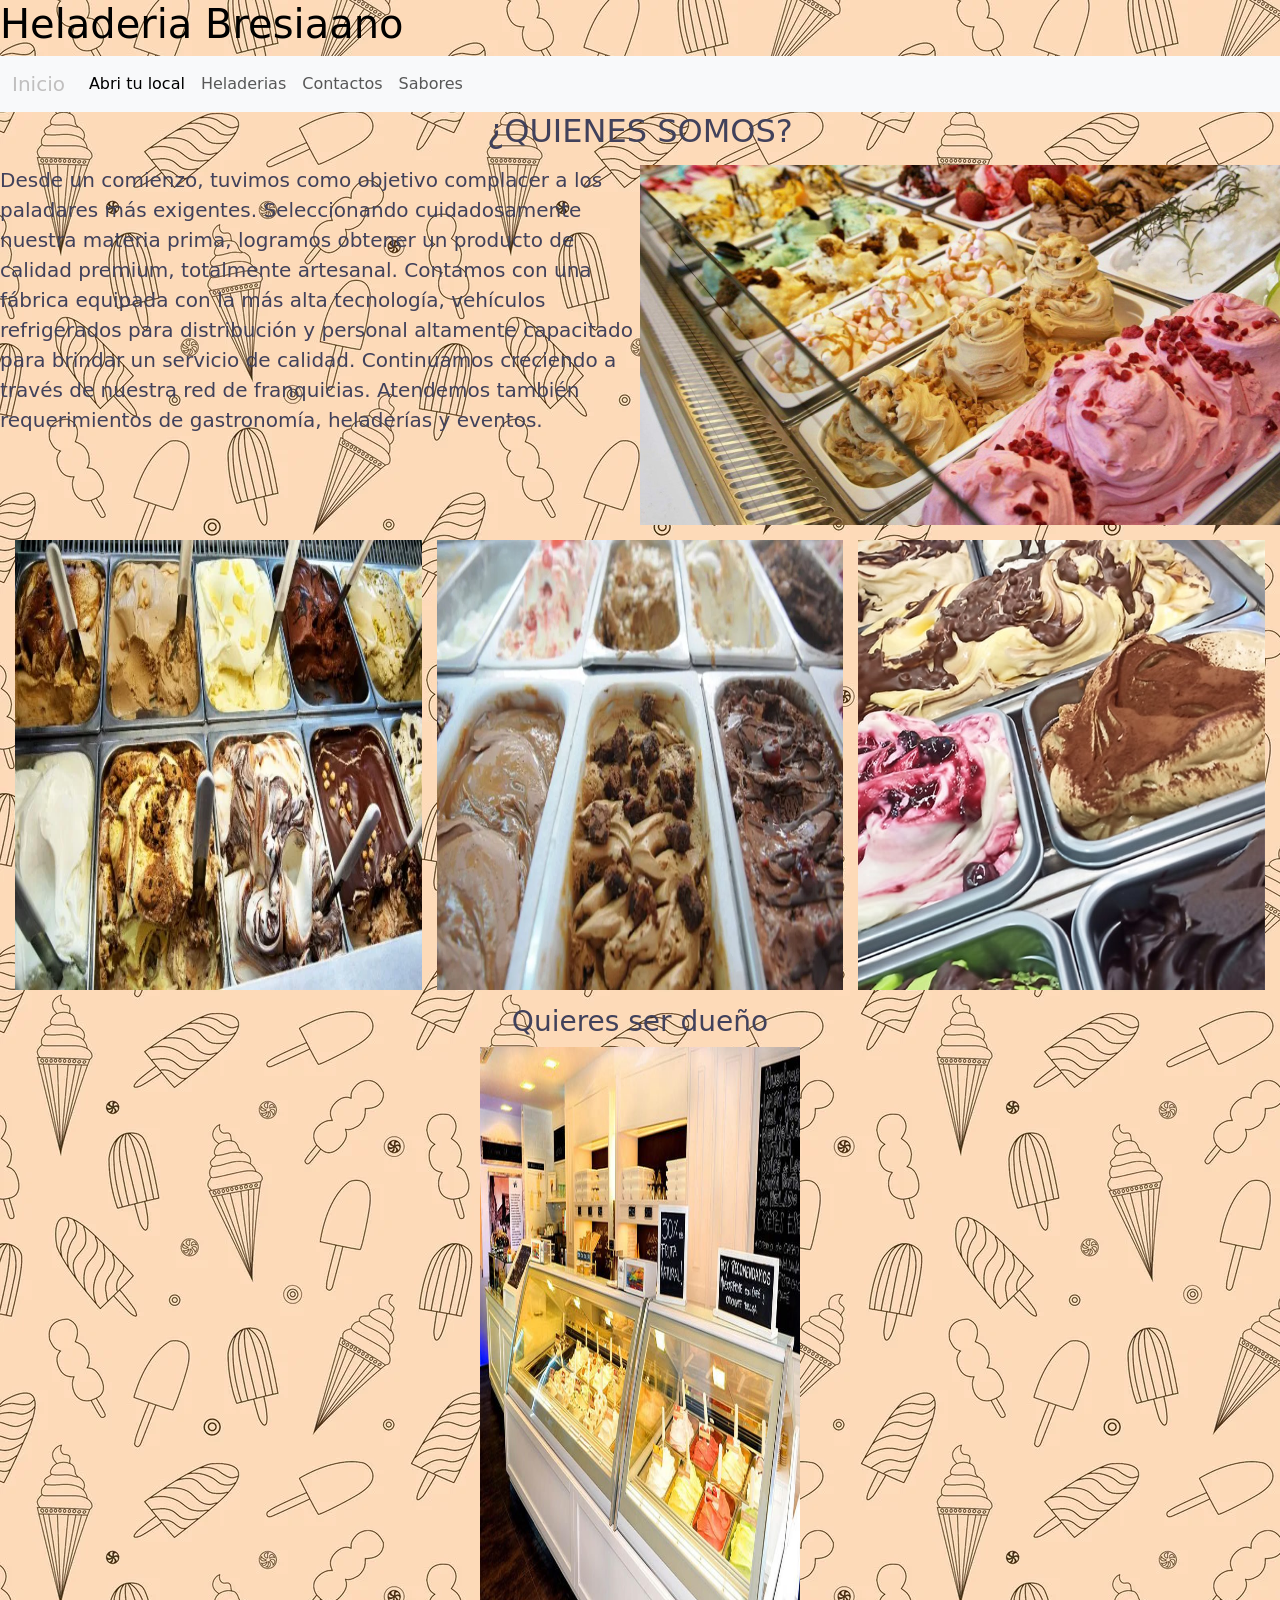
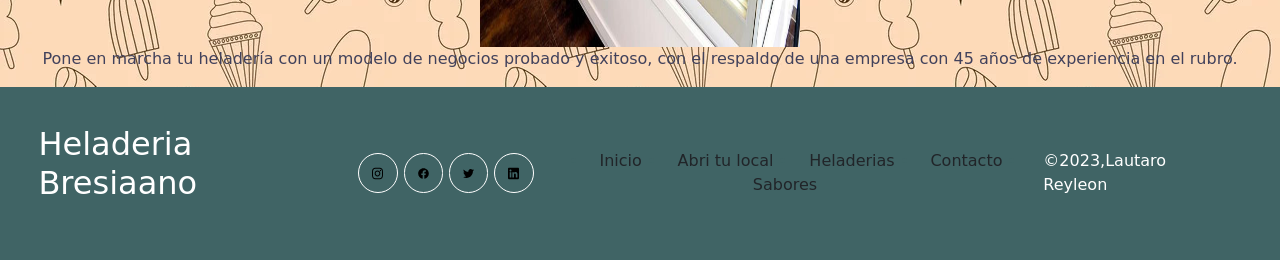
<file: index.html>
<!DOCTYPE html>
<html lang="es">

<head>
  <meta charset="UTF-8">
  <meta name="viewport" content="width=device-width, initial-scale=1.0">
  <meta name="description"
    content="Elaboramos los más ricos sabores artesanales para todo el país y con materias primas de la máxima calidad. Los Bresiaano, familia de heladeros italianos, fundaron la firma en 1972, que actualmente es dirigida por la tercera generación, Diego y Viviana, quienes literalmente aprendieron todo sobre esta dulce actividad jugando y creciendo en la heladería.">
  <meta name="keywords" content="heladerias,helados artesanal,heladeria en rosario,heladeria en la plata,">
  <title>Heladeria Bresiaano</title>
  <link rel="icon" type="image/png" href="./imagenes/conodehelado.png">
  <link href="https://cdn.jsdelivr.net/npm/bootstrap@5.3.0/dist/css/bootstrap.min.css" rel="stylesheet"
    integrity="sha384-9ndCyUaIbzAi2FUVXJi0CjmCapSmO7SnpJef0486qhLnuZ2cdeRhO02iuK6FUUVM" crossorigin="anonymous">
  <link rel="stylesheet" href="./css/styles.css">
</head>

<body>
  <header>
    <H1>Heladeria Bresiaano</H1>
  </header>
  <nav class="navbar navbar-expand-lg bg-body-tertiary">
    <div class="container-fluid">
      <a class="navbar-brand" href="index.html">Inicio</a>
      <button class="navbar-toggler" type="button" data-bs-toggle="collapse" data-bs-target="#navbarNav"
        aria-controls="navbarNav" aria-expanded="false" aria-label="Toggle navigation">
        <span class="navbar-toggler-icon"></span>
      </button>
      <div class="collapse navbar-collapse" id="navbarNav">
        <ul class="navbar-nav">
          <li class="nav-item">
            <a class="nav-link active" aria-current="page" href="./paginas/abritulocal.html">Abri tu local</a>
          </li>
          <li class="nav-item">
            <a class="nav-link" href="./paginas/heladerias.html">Heladerias</a>
          </li>
          <li class="nav-item">
            <a class="nav-link" href="./paginas/contacto.html">Contactos</a>
          </li>
          <li class="nav-item">
            <a class="nav-link" href="./paginas/sabores.html">Sabores</a>
          </li>
        </ul>
      </div>
    </div>
  </nav>
  <h2 class="titulo">¿QUIENES SOMOS?</h2>
  <section class="inicioprimera">
    <div class="inicio-primera">
      <p class="texto">Desde un comienzo, tuvimos como objetivo complacer a los paladares más exigentes. Seleccionando
        cuidadosamente nuestra materia prima, logramos obtener un producto de calidad premium, totalmente artesanal.
        Contamos con una fábrica equipada con la más alta tecnología, vehículos refrigerados para distribución y
        personal altamente capacitado para brindar un servicio de calidad. Continuamos creciendo a través de nuestra red
        de franquicias. Atendemos también requerimientos de gastronomía, heladerías y eventos.
      </p>
      <img class="imagenes-inicio-inicio" src="./imagenes/helados1.jpg" alt="freezer de vitrina con  helados">
    </div>
  </section>
  <section class="iniciosegunda">
    <div class="inicio-segunda">
      <img src="./imagenes/helados2.webp" alt="gustos de helados">
      <img src="./imagenes/helados3.webp" alt="gustos de helados">
      <img src="./imagenes/helados4.jpg" alt="gustos de helados">
    </div>
  </section>
  <section class="iniciotercera">
    <div class="inicio-tercera">
      <h3>Quieres ser dueño</h3>
      <a href="./paginas/abritulocal.html">
        <img src="imagenes/helados5.jpg" alt="fondo de local">
      </a>
      <p>Pone en marcha tu heladería con un modelo de negocios probado y exitoso, con el respaldo de una empresa con 45
        años de experiencia en el rubro.
      </p>
    </div>
  </section>
  <footer class="footer-container">
    <h2 class="logo">Heladeria Bresiaano</h2>
    <div class="social-icons-container"></div>
    <a href="" class="social-icon"></a>
    <a href="" class="social-icon"></a>
    <a href="" class="social-icon"></a>
    <a href="" class="social-icon"></a>
    </div>
    <div class="menu-item-container">
      <ul class="menu-item"></ul>
      <li class="menu-item"></li>
      <a class="nav-link" href="index.html">Inicio</a>
      <li class="menu-item"></li>
      <a class="nav-link" href="./paginas/abritulocal.html">Abri tu local</a>
      <li class="menu-item"></li>
      <a class="nav-link" href="./paginas/heladerias.html">Heladerias</a>
      <li class="menu-item"></li>
      <a class="nav-link" href="./paginas/contacto.html">Contacto</a>
      <li class="menu-item"></li>
      <a class="nav-link" href="./paginas/sabores.html">Sabores</a>
      </ul>
    </div>
    <span class="copyright">&copy;2023,Lautaro Reyleon</span>
  </footer>
  <script src="https://cdn.jsdelivr.net/npm/bootstrap@5.3.0/dist/js/bootstrap.bundle.min.js"
    integrity="sha384-geWF76RCwLtnZ8qwWowPQNguL3RmwHVBC9FhGdlKrxdiJJigb/j/68SIy3Te4Bkz"
    crossorigin="anonymous"></script>
</body>

</html>
</file>
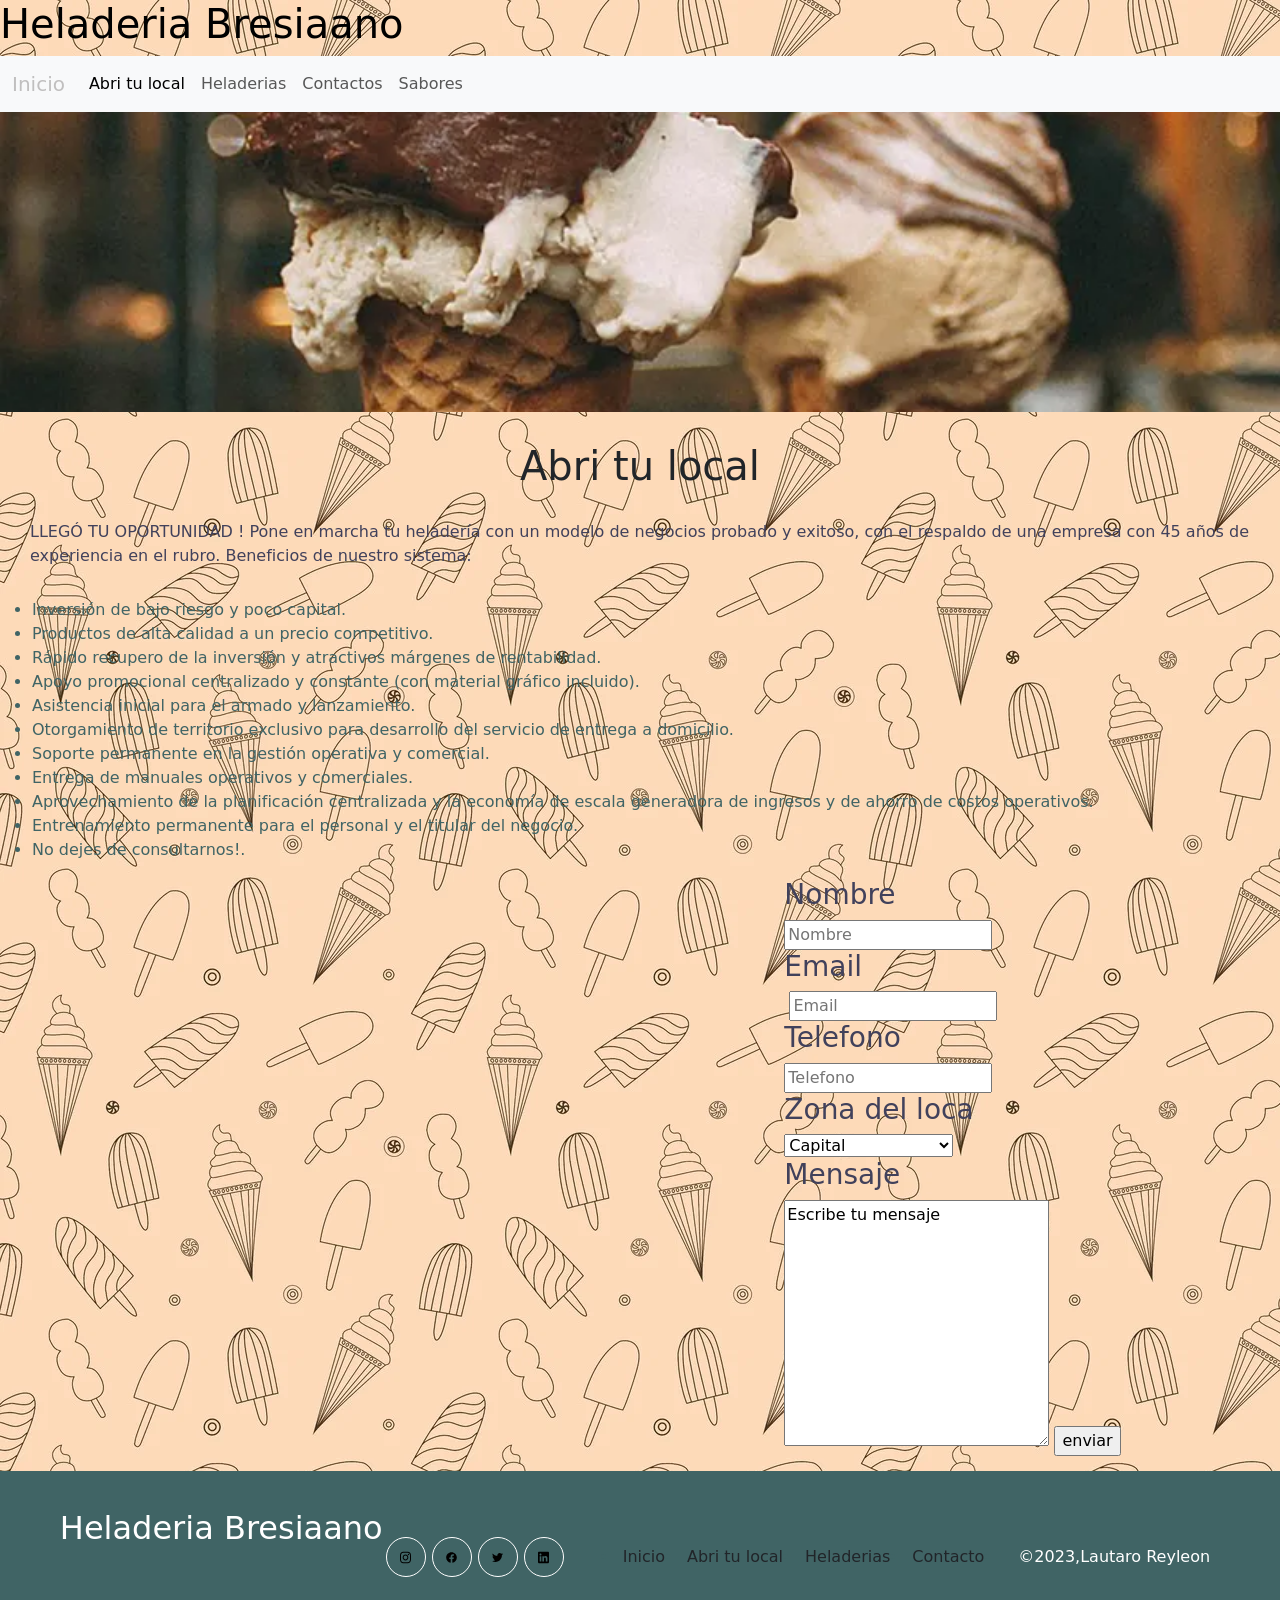
<file: paginas/abritulocal.html>
<!DOCTYPE html>
<html lang="es">

<head>
  <meta charset="UTF-8">
  <meta name="viewport" content="width=device-width, initial-scale=1.0">
  <meta name="description"
    content="¿Queres Revender Nuestros Helados? Contactacte Con Nosotros Y Hace Que Tu Kiosco, Negocio O Heladeria Sea Protagonista!">
  <meta name="keywords" content="heladerias,helados artesanal,heladeria en rosario,heladeria en la plata,">
  <title>Abri Tu Local-Heladeria Bresiaano</title>
  <link rel="icon" type="image/png" href="../imagenes/conodehelado.png">
  <link href="https://cdn.jsdelivr.net/npm/bootstrap@5.3.0/dist/css/bootstrap.min.css" rel="stylesheet"
    integrity="sha384-9ndCyUaIbzAi2FUVXJi0CjmCapSmO7SnpJef0486qhLnuZ2cdeRhO02iuK6FUUVM" crossorigin="anonymous">
  <link rel="stylesheet" href="../css/styles.css">
</head>

<body>
  <header>
    <H1>Heladeria Bresiaano</H1>
  </header>
  <nav class="navbar navbar-expand-lg bg-body-tertiary">
    <div class="container-fluid">
      <a class="navbar-brand" href="../index.html">Inicio</a>
      <button class="navbar-toggler" type="button" data-bs-toggle="collapse" data-bs-target="#navbarNav"
        aria-controls="navbarNav" aria-expanded="false" aria-label="Toggle navigation">
        <span class="navbar-toggler-icon"></span>
      </button>
      <div class="collapse navbar-collapse" id="navbarNav">
        <ul class="navbar-nav">
          <li class="nav-item">
            <a class="nav-link active" aria-current="page" href="./abritulocal.html">Abri tu local</a>
          </li>
          <li class="nav-item">
            <a class="nav-link" href="./heladerias.html">Heladerias</a>
          </li>
          <li class="nav-item">
            <a class="nav-link" href="./contacto.html">Contactos</a>
          </li>
          <li class="nav-item">
            <a class="nav-link" href="./sabores.html">Sabores</a>
          </li>
        </ul>
      </div>
    </div>
  </nav>
  <section class="abritulocal1">
    <img src="../imagenes/helados6.webp" alt="dos conos de helados">
    <h1>Abri tu local</h1>
    <p> LLEGÓ TU OPORTUNIDAD !
      Pone en marcha tu heladería con un modelo de negocios probado y exitoso, con el respaldo de una empresa con 45
      años de experiencia en el rubro. Beneficios de nuestro sistema: </p>
    <ul class="lista-abritulocal">
      <li> Inversión de bajo riesgo y poco capital. </li>
      <li> Productos de alta calidad a un precio competitivo.</li>
      <li> Rápido recupero de la inversión y atractivos márgenes de rentabilidad.</li>
      <li> Apoyo promocional centralizado y constante (con material gráfico incluido).</li>
      <li> Asistencia inicial para el armado y lanzamiento. </li>
      <li> Otorgamiento de territorio exclusivo para desarrollo del servicio de entrega a domicilio.</li>
      <li> Soporte permanente en la gestión operativa y comercial.</li>
      <li> Entrega de manuales operativos y comerciales.</li>
      <li> Aprovechamiento de la planificación centralizada y la economía de escala generadora de ingresos y de ahorro
        de costos operativos.</li>
      <li> Entrenamiento permanente para el personal y el titular del negocio.</li>
      <li> No dejes de consultarnos!.</li>
    </ul>
  </section>
  <section class="abritulocal2">
    <iframe src="https://www.youtube.com/embed/QVB47WOKtcw" title="YouTube video player" frameborder="0"
      allow="accelerometer; autoplay; clipboard-write; encrypted-media; gyroscope; picture-in-picture; web-share"
      allowfullscreen>
    </iframe>
    <div class="abritulocal2-formulario">
      <form>
        <h3>Nombre</h3>
        <input type="nombre" placeholder="Nombre">
      </form>
      <form action="email">
        <h3>Email</h3>
        <label for="email"></label>
        <input type="email" id="email" name="email" placeholder="Email">
      </form>
      <form>
        <h3>Telefono</h3>
        <input type="text" placeholder="Telefono">
      </form>
      <form action="zona del local">
        <h3>Zona del loca</h3>
        <select name="zona del loca" id="zona del loca">
          <option value="capital">Capital</option>
          <option value="gran buenos aires">Gran buenos aires</option>
          <option value="la plata">La plata</option>
          <option value="rosario">Rosario</option>
        </select>
      </form>
      <form>
        <h3>Mensaje</h3>
        <textarea name="mensaje" id="" cols="30" rows="10">Escribe tu mensaje</textarea>
        <input type="submit" value="enviar">
      </form>
    </div>
  </section>
  <footer class="footer-container">
    <h2 class="logo">Heladeria Bresiaano</h2>
    <div class="social-icons-container"></div>
    <a href="" class="social-icon"></a>
    <a href="" class="social-icon"></a>
    <a href="" class="social-icon"></a>
    <a href="" class="social-icon"></a>
    </div>
    <div class="menu-item-container">
      <ul class="menu-item"></ul>
      <li class="menu-item"></li>
      <a class="nav-link" href="../index.html">Inicio</a>
      <li class="menu-item"></li>
      <a class="nav-link" href="./abritulocal.html">Abri tu local</a>
      <li class="menu-item"></li>
      <a class="nav-link" href="./heladerias.html">Heladerias</a>
      <li class="menu-item"></li>
      <a class="nav-link" href="./contacto.html">Contacto</a>
      <li class="menu-item"></li>
      <a class="nav-link" href="./sabores.html"></a>
      </ul>
    </div>
    <span class="copyright">&copy;2023,Lautaro Reyleon</span>
  </footer>
  <script src="https://cdn.jsdelivr.net/npm/bootstrap@5.3.0/dist/js/bootstrap.bundle.min.js"
    integrity="sha384-geWF76RCwLtnZ8qwWowPQNguL3RmwHVBC9FhGdlKrxdiJJigb/j/68SIy3Te4Bkz"
    crossorigin="anonymous"></script>
</body>

</html>
</file>
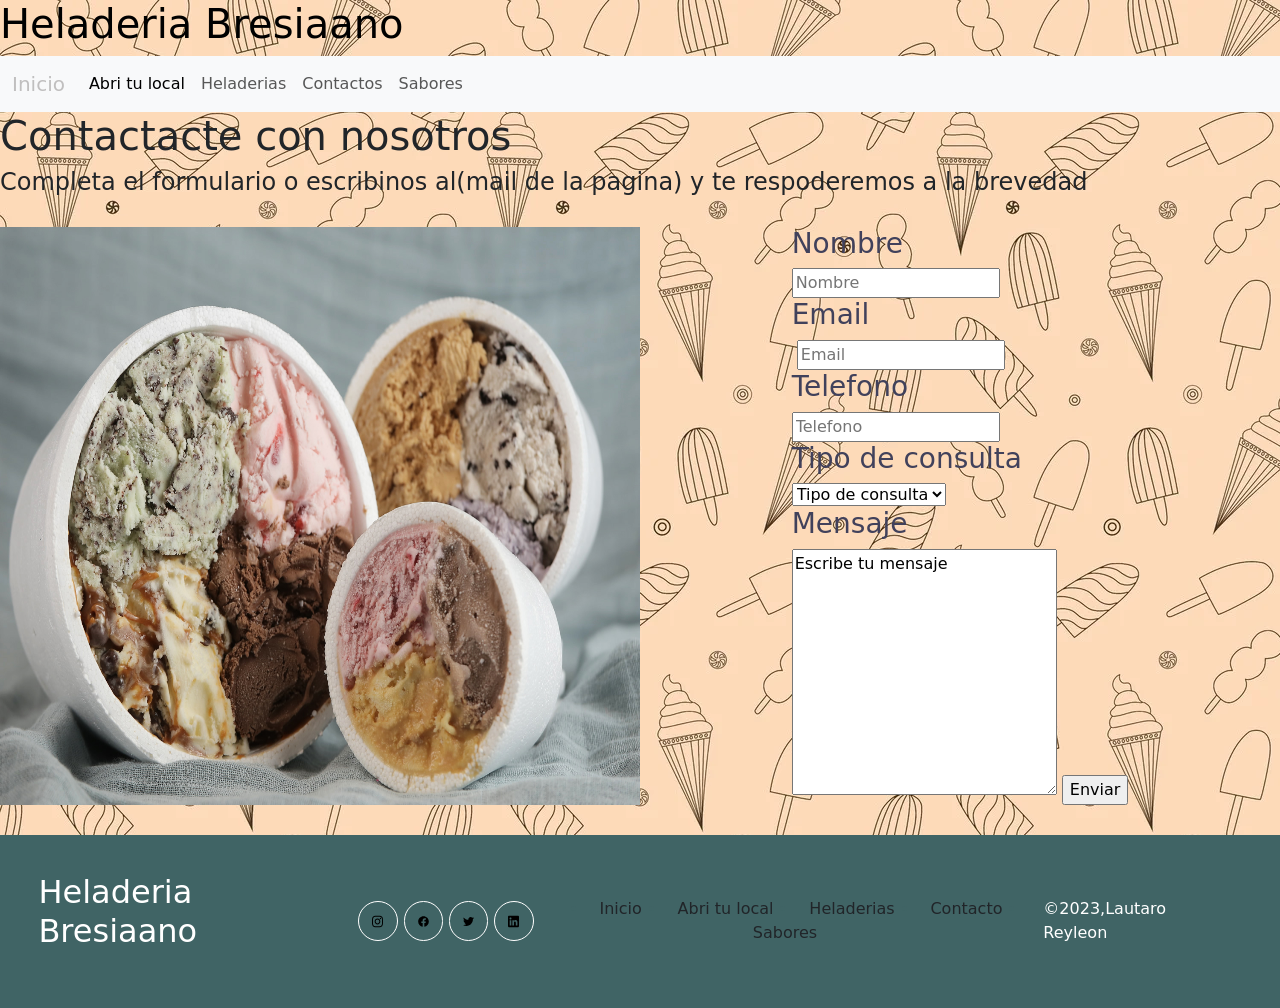
<file: paginas/contacto.html>
<!DOCTYPE html>
<html lang="es">

<head>
  <meta charset="UTF-8">
  <meta http-equiv="X-UA-Compatible" content="IE=edge">
  <meta name="viewport" content="width=device-width, initial-scale=1.0">
  <meta name="description" content="Ponete en contacto con nosotros. ¡Esperamos tu mensaje!">
  <meta name="keywords" content="heladerias,helados artesanal,heladeria en rosario,heladeria en la plata,">
  <title>Contacto-Heladeria Bresiaano</title>
  <link rel="icon" type="image/png" href="../imagenes/conodehelado.png">
  <link href="https://cdn.jsdelivr.net/npm/bootstrap@5.3.0/dist/css/bootstrap.min.css" rel="stylesheet"
    integrity="sha384-9ndCyUaIbzAi2FUVXJi0CjmCapSmO7SnpJef0486qhLnuZ2cdeRhO02iuK6FUUVM" crossorigin="anonymous">
  <link rel="stylesheet" href="../css/styles.css">
</head>

<body>
  <header>
    <h1>Heladeria Bresiaano</h1>
  </header>
  <nav class="navbar navbar-expand-lg bg-body-tertiary">
    <div class="container-fluid">
      <a class="navbar-brand" href="../index.html">Inicio</a>
      <button class="navbar-toggler" type="button" data-bs-toggle="collapse" data-bs-target="#navbarNav"
        aria-controls="navbarNav" aria-expanded="false" aria-label="Toggle navigation">
        <span class="navbar-toggler-icon"></span>
      </button>
      <div class="collapse navbar-collapse" id="navbarNav">
        <ul class="navbar-nav">
          <li class="nav-item">
            <a class="nav-link active" aria-current="page" href="./abritulocal.html">Abri tu local</a>
          </li>
          <li class="nav-item">
            <a class="nav-link" href="./heladerias.html">Heladerias</a>
          </li>
          <li class="nav-item">
            <a class="nav-link" href="./contacto.html">Contactos</a>
          </li>
          <li class="nav-item">
            <a class="nav-link" href="./sabores.html">Sabores</a>
          </li>
        </ul>
      </div>
    </div>
  </nav>
  <section class="contacto1">
    <h1>Contactacte con nosotros</h1>
    <h4>Completa el formulario o escribinos al(mail de la pagina) y te respoderemos a la brevedad</h4>
    <div class="contacto-1">
      <div class="contacto-1img">
        <img src="../imagenes/helados7.jpg" alt="3 postes de helados">
      </div>
      <div class="contacto-1formulario">
        <form action="nombre">
          <h3>Nombre</h3>
          <input type="nombre" placeholder="Nombre">
        </form>
        <form action="email">
          <h3>Email</h3>
          <label for="email"></label>
          <input type="email" id="email" name="email" placeholder="Email">
        </form>
        <form>
          <h3>Telefono</h3>
          <input type="text" placeholder="Telefono">
        </form>
        <form action="tipo de consulta">
          <h3>Tipo de consulta</h3>
          <select name="tipo de consulta" id="Tipo de consulta">
            <option value="tipo de consulta">Tipo de consulta</option>
            <option value="rrhh">RRHH</option>
            <option value="sugerencias">Sugerencias</option>
            <option value="quejas">Quejas</option>
          </select>
        </form>
        <form>
          <h3>Mensaje</h3>
          <textarea name="mensaje" id="" cols="30" rows="10">Escribe tu mensaje</textarea>
          <input type="submit" value="Enviar">
        </form>
      </div>
  </section>
  <footer class="footer-container">
    <h2 class="logo">Heladeria Bresiaano</h2>
    <div class="social-icons-container"></div>
    <a href="" class="social-icon"></a>
    <a href="" class="social-icon"></a>
    <a href="" class="social-icon"></a>
    <a href="" class="social-icon"></a>
    </div>
    <div class="menu-item-container">
      <ul class="menu-item"></ul>
      <li class="menu-item"></li>
      <a class="nav-link" href="../index.html">Inicio</a>
      <li class="menu-item"></li>
      <a class="nav-link" href="./abritulocal.html">Abri tu local</a>
      <li class="menu-item"></li>
      <a class="nav-link" href="./heladerias.html">Heladerias</a>
      <li class="menu-item"></li>
      <a class="nav-link" href="./contacto.html">Contacto</a>
      <li class="menu-item"></li>
      <a class="nav-link" href="./sabores.html">Sabores</a>
      </ul>
    </div>
    <span class="copyright">&copy;2023,Lautaro Reyleon</span>
  </footer>
  <script src="https://cdn.jsdelivr.net/npm/bootstrap@5.3.0/dist/js/bootstrap.bundle.min.js"
    integrity="sha384-geWF76RCwLtnZ8qwWowPQNguL3RmwHVBC9FhGdlKrxdiJJigb/j/68SIy3Te4Bkz"
    crossorigin="anonymous"></script>
</body>

</html>
</file>
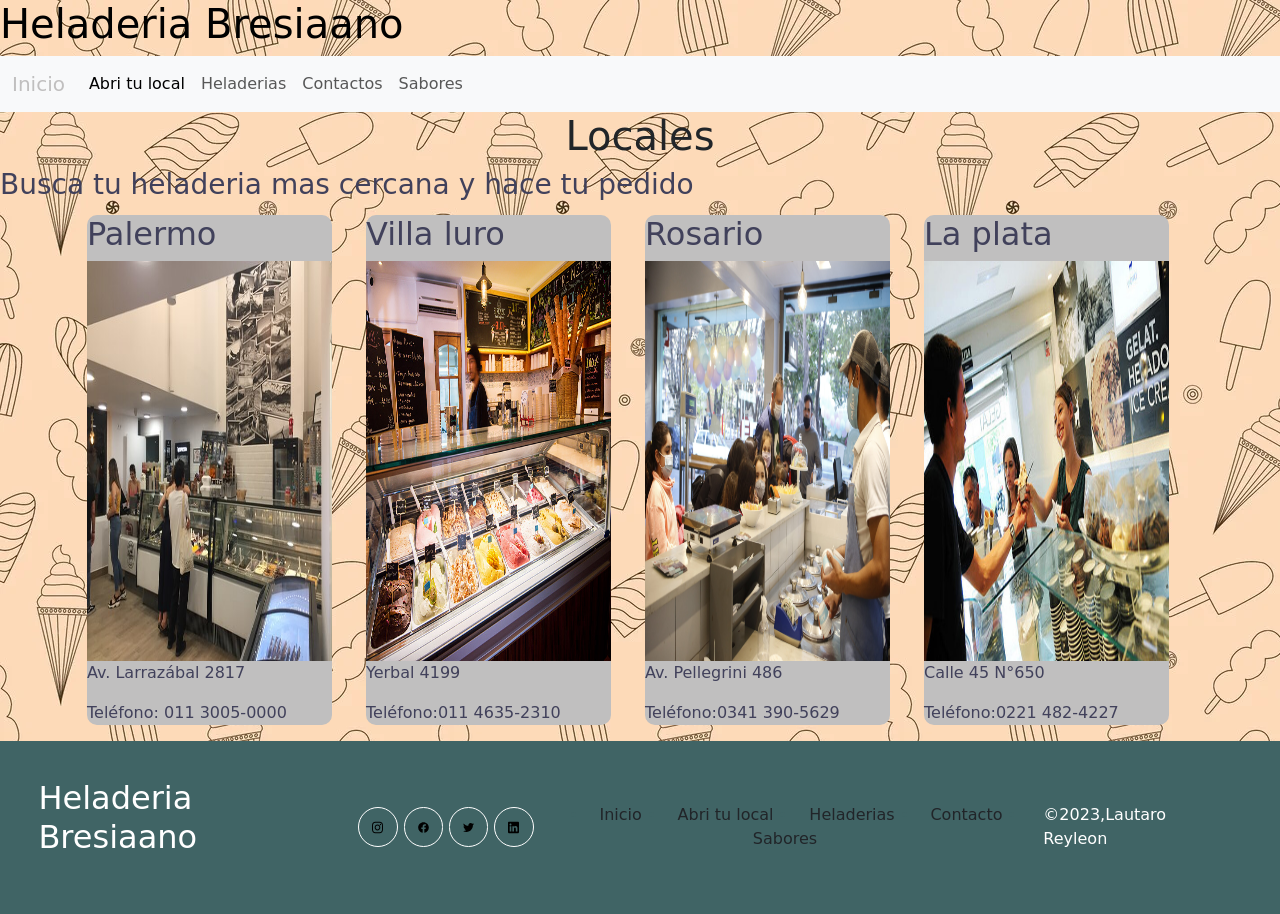
<file: paginas/heladerias.html>
<!DOCTYPE html>
<html lang="es">

<head>
  <meta charset="UTF-8">
  <meta name="viewport" content="width=device-width, initial-scale=1.0">
  <meta name="description" content="Para Saber Cuáles Son Las Heladerías Más Cercanas A Vos">
  <meta name="keywords" content="heladerias,helados artesanal,heladeria en rosario,heladeria en la plata,">
  <title>Sucursales-Heladerias Bresiaano</title>
  <link rel="icon" type="image/png" href="../imagenes/conodehelado.png">
  <link href="https://cdn.jsdelivr.net/npm/bootstrap@5.3.0/dist/css/bootstrap.min.css" rel="stylesheet"
    integrity="sha384-9ndCyUaIbzAi2FUVXJi0CjmCapSmO7SnpJef0486qhLnuZ2cdeRhO02iuK6FUUVM" crossorigin="anonymous">
  <link rel="stylesheet" href="../css/styles.css">
</head>

<body>
  <header>
    <H1>Heladeria Bresiaano</H1>
  </header>
  <nav class="navbar navbar-expand-lg bg-body-tertiary">
    <div class="container-fluid">
      <a class="navbar-brand" href="../index.html">Inicio</a>
      <button class="navbar-toggler" type="button" data-bs-toggle="collapse" data-bs-target="#navbarNav"
        aria-controls="navbarNav" aria-expanded="false" aria-label="Toggle navigation">
        <span class="navbar-toggler-icon"></span>
      </button>
      <div class="collapse navbar-collapse" id="navbarNav">
        <ul class="navbar-nav">
          <li class="nav-item">
            <a class="nav-link active" aria-current="page" href="./abritulocal.html">Abri tu local</a>
          </li>
          <li class="nav-item">
            <a class="nav-link" href="./heladerias.html">Heladerias</a>
          </li>
          <li class="nav-item">
            <a class="nav-link" href="./contacto.html">Contactos</a>
          </li>
          <li class="nav-item">
            <a class="nav-link" href="./sabores.html">Sabores</a>
          </li>
        </ul>
      </div>
    </div>
  </nav>
  <div class="titulo">
    <h1>Locales</h1>
  </div>
  <h3>Busca tu heladeria mas cercana y hace tu pedido</h3>
  <div class="container">
    <div class="row">
      <div class="col-sm-12 col-md-6 col-lg-3">
        <article class="locales">
          <h2>Palermo</h2>
          <img src="../imagenes/local1.jpg" alt="fondo de local palermo">
          <p>Av. Larrazábal 2817</p>
          <p>Teléfono: 011 3005-0000</p>
        </article>
      </div>
      <div class="col-sm-12 col-md-6 col-lg-3">
        <article class="locales">
          <h2>Villa luro</h2>
          <img src="../imagenes/local2.jpg" alt="fondo de local luro">
          <p>Yerbal 4199</p>
          <p>Teléfono:011 4635-2310</p>
        </article>
      </div>
      <div class="col-sm-12 col-md-6 col-lg-3">
        <article class="locales">
          <h2>Rosario</h2>
          <img src="../imagenes/local4.jpg" alt="fondo de local rosario">
          <p>Av. Pellegrini 486</p>
          <p>Teléfono:0341 390-5629</p>
        </article>
      </div>
      <div class="col-sm-12 col-md-6 col-lg-3">
        <article class="locales">
          <h2>La plata</h2>
          <img src="../imagenes/local3.jpg" alt="fondo de local la plata">
          <p>Calle 45 N°650</p>
          <p>Teléfono:0221 482-4227</p>
        </article>
      </div>
    </div>
  </div>
  <footer class="footer-container">
    <h2 class="logo">Heladeria Bresiaano</h2>
    <div class="social-icons-container"></div>
    <a href="" class="social-icon"></a>
    <a href="" class="social-icon"></a>
    <a href="" class="social-icon"></a>
    <a href="" class="social-icon"></a>
    </div>
    <div class="menu-item-container">
      <ul class="menu-item"></ul>
      <li class="menu-item"></li>
      <a class="nav-link" href="../index.html">Inicio</a>
      <li class="menu-item"></li>
      <a class="nav-link" href="./abritulocal.html">Abri tu local</a>
      <li class="menu-item"></li>
      <a class="nav-link" href="./heladerias.html">Heladerias</a>
      <li class="menu-item"></li>
      <a class="nav-link" href="./contacto.html">Contacto</a>
      <li class="menu-item"></li>
      <a class="nav-link" href="./sabores.html">Sabores</a>
      </ul>
    </div>
    <span class="copyright">&copy;2023,Lautaro Reyleon</span>
  </footer>
  <script src="https://cdn.jsdelivr.net/npm/bootstrap@5.3.0/dist/js/bootstrap.bundle.min.js"
    integrity="sha384-geWF76RCwLtnZ8qwWowPQNguL3RmwHVBC9FhGdlKrxdiJJigb/j/68SIy3Te4Bkz"
    crossorigin="anonymous"></script>
</body>

</html>
</file>
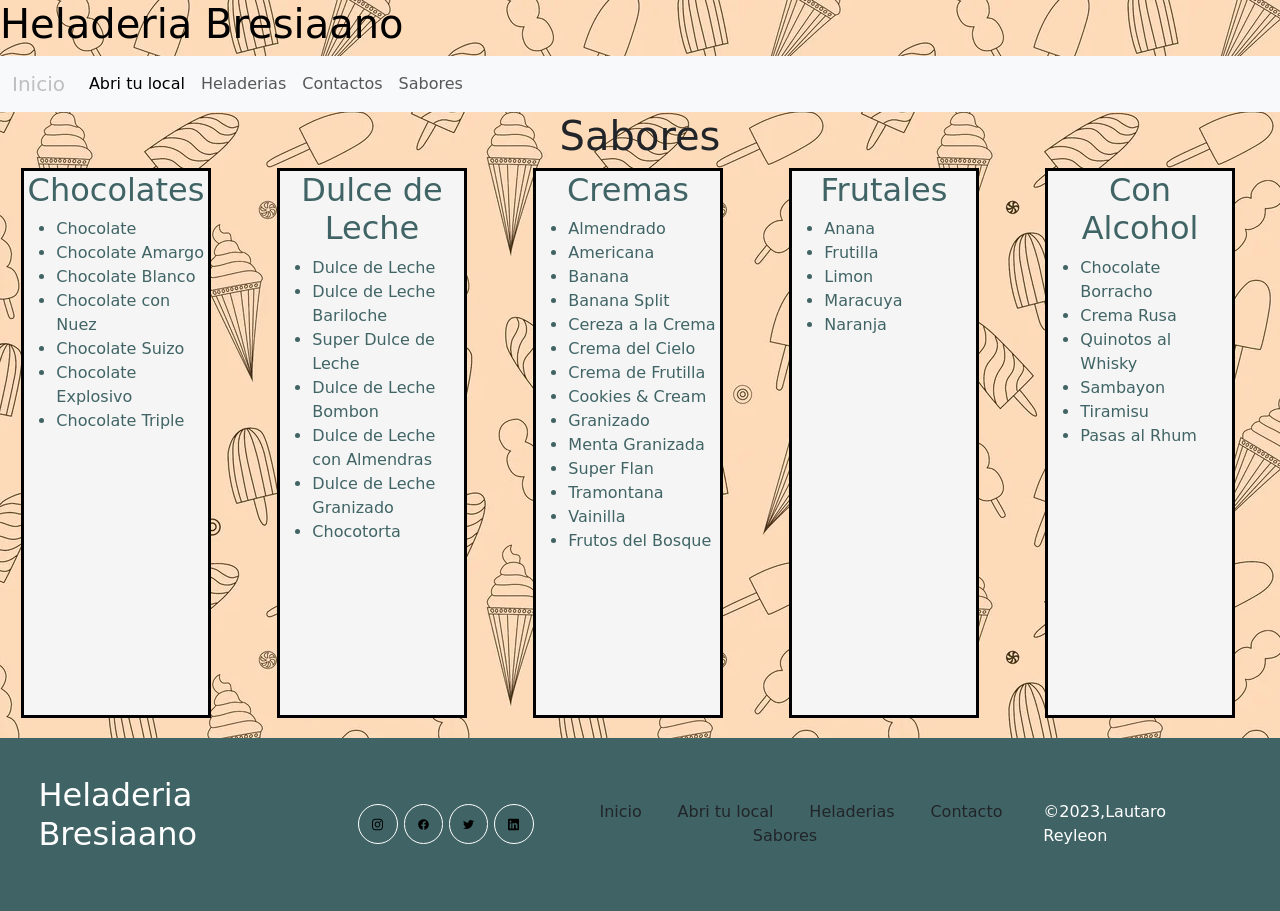
<file: paginas/sabores.html>
<!DOCTYPE html>
<html lang="es">

<head>
  <meta charset="UTF-8">
  <meta name="viewport" content="width=device-width, initial-scale=1.0">
  <meta name="description" content="Los mejores gustos de helados con materia prima de primer nivel">
  <meta name="keywords" content="heladerias,helados artesanal,heladeria en rosario,heladeria en la plata,buenos aires">
  <title>Sabores-Heladeria Bresiaano</title>
  <link rel="icon" type="image/png" href="../imagenes/conodehelado.png">
  <link href="https://cdn.jsdelivr.net/npm/bootstrap@5.3.0/dist/css/bootstrap.min.css" rel="stylesheet"
    integrity="sha384-9ndCyUaIbzAi2FUVXJi0CjmCapSmO7SnpJef0486qhLnuZ2cdeRhO02iuK6FUUVM" crossorigin="anonymous">
  <link rel="stylesheet" href="../css/styles.css">
</head>

<body>
  <header>
    <H1>Heladeria Bresiaano</H1>
  </header>
  <nav class="navbar navbar-expand-lg bg-body-tertiary">
    <div class="container-fluid">
      <a class="navbar-brand" href="../index.html">Inicio</a>
      <button class="navbar-toggler" type="button" data-bs-toggle="collapse" data-bs-target="#navbarNav"
        aria-controls="navbarNav" aria-expanded="false" aria-label="Toggle navigation">
        <span class="navbar-toggler-icon"></span>
      </button>
      <div class="collapse navbar-collapse" id="navbarNav">
        <ul class="navbar-nav">
          <li class="nav-item">
            <a class="nav-link active" aria-current="page" href="./abritulocal.html">Abri tu local</a>
          </li>
          <li class="nav-item">
            <a class="nav-link" href="./heladerias.html">Heladerias</a>
          </li>
          <li class="nav-item">
            <a class="nav-link" href="./contacto.html">Contactos</a>
          </li>
          <li class="nav-item">
            <a class="nav-link" href="./sabores.html">Sabores</a>
          </li>
        </ul>
      </div>
    </div>
  </nav>
  <div class="titulo">
    <h1>Sabores</h1>
  </div>
  <div class="container-container">
    <div class="row">
      <div class="col-sm-12 col-md-6 col-lg-2">
        <article class="sabores">
          <h2>Chocolates</h2>
          <ul>
            <li>Chocolate</li>
            <li>Chocolate Amargo</li>
            <li>Chocolate Blanco</li>
            <li>Chocolate con Nuez</li>
            <li>Chocolate Suizo</li>
            <li>Chocolate Explosivo</li>
            <li>Chocolate Triple</li>
          </ul>
        </article>
      </div>
      <div class="col-sm-12 col-md-6 col-lg-2">
        <article class="sabores">
          <h2>Dulce de Leche</h2>
          <ul>
            <li>Dulce de Leche</li>
            <li>Dulce de Leche Bariloche</li>
            <li>Super Dulce de Leche</li>
            <li>Dulce de Leche Bombon</li>
            <li>Dulce de Leche con Almendras</li>
            <li>Dulce de Leche Granizado</li>
            <li>Chocotorta</li>
          </ul>
        </article>
      </div>
      <div class="col-sm-12 col-md-6 col-lg-2">
        <article class="sabores">
          <h2>Cremas</h2>
          <ul>
            <li>Almendrado</li>
            <li>Americana</li>
            <li>Banana</li>
            <li>Banana Split</li>
            <li>Cereza a la Crema</li>
            <li>Crema del Cielo</li>
            <li>Crema de Frutilla</li>
            <li>Cookies & Cream</li>
            <li>Granizado</li>
            <li>Menta Granizada</li>
            <li>Super Flan</li>
            <li>Tramontana</li>
            <li>Vainilla</li>
            <li>Frutos del Bosque</li>
          </ul>
        </article>
      </div>
      <div class="col-sm-12 col-md-6 col-lg-2">
        <article class="sabores">
          <h2>Frutales</h2>
          <ul>
            <li>Anana</li>
            <li>Frutilla</li>
            <li>Limon</li>
            <li>Maracuya</li>
            <li>Naranja</li>
          </ul>
        </article>
      </div>
      <div class="col-sm-12 col-md-6 col-lg-2">
        <article class="sabores">
          <h2>Con Alcohol</h2>
          <ul>
            <li>Chocolate Borracho</li>
            <li>Crema Rusa</li>
            <li>Quinotos al Whisky</li>
            <li>Sambayon</li>
            <li>Tiramisu</li>
            <li>Pasas al Rhum</li>
          </ul>
        </article>
      </div>
    </div>
  </div>
  <footer class="footer-container">
    <h2 class="logo">Heladeria Bresiaano</h2>
    <div class="social-icons-container"></div>
    <a href="" class="social-icon"></a>
    <a href="" class="social-icon"></a>
    <a href="" class="social-icon"></a>
    <a href="" class="social-icon"></a>
    </div>
    <div class="menu-item-container">
      <ul class="menu-item"></ul>
      <li class="menu-item"></li>
      <a class="nav-link" href="../index.html">Inicio</a>
      <li class="menu-item"></li>
      <a class="nav-link" href="./abritulocal.html">Abri tu local</a>
      <li class="menu-item"></li>
      <a class="nav-link" href="./heladerias.html">Heladerias</a>
      <li class="menu-item"></li>
      <a class="nav-link" href="./contacto.html">Contacto</a>
      <li class="menu-item"></li>
      <a class="nav-link" href="./sabores.html">Sabores</a>
      </ul>
    </div>
    <span class="copyright">&copy;2023,Lautaro Reyleon</span>
  </footer>
  <script src="https://cdn.jsdelivr.net/npm/bootstrap@5.3.0/dist/js/bootstrap.bundle.min.js"
    integrity="sha384-geWF76RCwLtnZ8qwWowPQNguL3RmwHVBC9FhGdlKrxdiJJigb/j/68SIy3Te4Bkz"
    crossorigin="anonymous"></script>
</body>

</html>
</file>
<file: css/styles.css>
header {
  color: black;
}

nav .navbar-brand {
  color: rgb(192, 191, 191);
}

body {
  background-image: url("../imagenes/fondodepantalla.webp");
  width: 100%;
  height: 100%;
}

.inicio-primera {
  display: grid;
  grid-template-columns: repeat(auto-fit, minmax(300px, 1fr));
  align-items: start;
  margin-top: 15px;
  margin-bottom: 15px;
}
.inicio-primera p {
  font-size: 20px;
}

.inicio-segunda {
  display: grid;
  grid-template-columns: repeat(auto-fit, minmax(300px, 1fr));
  gap: 15px;
  margin: 15px;
}

.inicio-tercera {
  display: grid;
  justify-content: center;
  justify-items: center;
}

.container .locales {
  background-color: rgb(192, 191, 191);
  margin: 5px;
  border-radius: 10px;
}

.sabores {
  margin: auto;
  border: solid black;
  height: 550px;
  margin-bottom: 20px;
  background-color: whitesmoke;
}
.sabores h2 {
  text-align: center;
  color: rgb(64, 100, 101);
}

.abritulocal2 {
  display: grid;
  grid-template-columns: repeat(auto-fit, minmax(300px, 1fr));
  margin: 15px;
}
.abritulocal2 .abritulocal2-formulario {
  display: grid;
  place-items: center;
  justify-content: space-evenly;
  justify-items: start;
}
.abritulocal2 iframe {
  width: 100%;
  height: 500px;
}

.contacto-1 {
  display: grid;
  grid-template-columns: repeat(auto-fit, minmax(300px, 1fr));
  justify-items: center;
  margin-top: 30px;
  margin-bottom: 30px;
}

.row {
  width: 100%;
  justify-content: space-around;
}

.heladerias h3 {
  text-align: center;
}

.titulo {
  text-align: center;
}

.sabores h2 {
  text-align: center;
  color: rgb(64, 100, 101);
}

.abritulocal1 h1 {
  display: grid;
  place-items: center;
  margin: 30px;
}
.abritulocal1 p {
  display: grid;
  place-items: center;
  margin: 30px;
}

h2, h3, p {
  color: rgb(65, 65, 91);
}

li {
  color: rgb(64, 100, 101);
}

.footer-container {
  width: 100%;
  position: static;
  bottom: 0;
  left: 0;
  padding: 3%;
  background-color: rgb(64, 100, 101);
  display: flex;
  justify-content: center;
  align-items: center;
  flex-direction: row;
}
.footer-container .logo {
  height: 80px;
  margin-bottom: 1rem;
  color: white;
}
.footer-container .menu-item-container {
  display: flex;
  justify-content: center;
  align-items: center;
  flex-wrap: wrap;
  margin-bottom: 5px;
  margin: 2px;
}
.footer-container .social-icon {
  height: 40px;
  width: 40px;
  border-radius: 40px;
  border: 1px solid white;
  background-image: url();
  background-position: center;
  background-size: 30%;
  background-repeat: no-repeat;
  margin: 3px;
}
.footer-container .social-icon:hover {
  background-color: white;
  filter: invert(1);
}
.footer-container .social-icon:nth-of-type(1) {
  background-image: url(../iconos/instagram.svg);
}
.footer-container .social-icon:nth-of-type(2) {
  background-image: url(../iconos/facebook.svg);
}
.footer-container .social-icon:nth-of-type(3) {
  background-image: url(../iconos/twitter.svg);
}
.footer-container .social-icon:nth-of-type(4) {
  background-image: url(../iconos/linkedin.svg);
}
.footer-container .footer-menu-container {
  list-style-type: none;
  color: white;
  font-size: 18px;
}
.footer-container .menu-item- {
  margin: 1px;
  cursor: pointer;
  width: auto;
}
.footer-container .menu-item:hover {
  opacity: 1;
}
.footer-container .copyright {
  color: white;
  margin: 10px;
}
.footer-container .nav-link {
  margin: auto;
}

@media screen and (max-width: 750px) {
  .footer-container {
    flex-direction: column;
  }
}
.inicio-primera img {
  width: 100%;
  object-fit: cover;
}

.container img {
  width: 100%;
  height: 400px;
}

.abritulocal1 img {
  width: 100%;
  height: 300px;
  object-fit: cover;
}

.contacto-1 img {
  width: 100%;
  height: 100%;
}

.inicio, .inicio-segunda, .inicio-primera {
  display: grid;
  grid-template-columns: repeat(auto-fit, minmax(300px, 1fr));
}

.inicio-primera {
  align-items: start;
  margin-top: 15px;
  margin-bottom: 15px;
}

.inicio-segunda {
  gap: 15px;
  margin: 15px;
}

.inicio-segunda img {
  width: 100%;
  height: 450px;
}

.inicio-tercera img {
  width: 320px;
  height: 600px;
}

/*# sourceMappingURL=styles.css.map */
</file>
